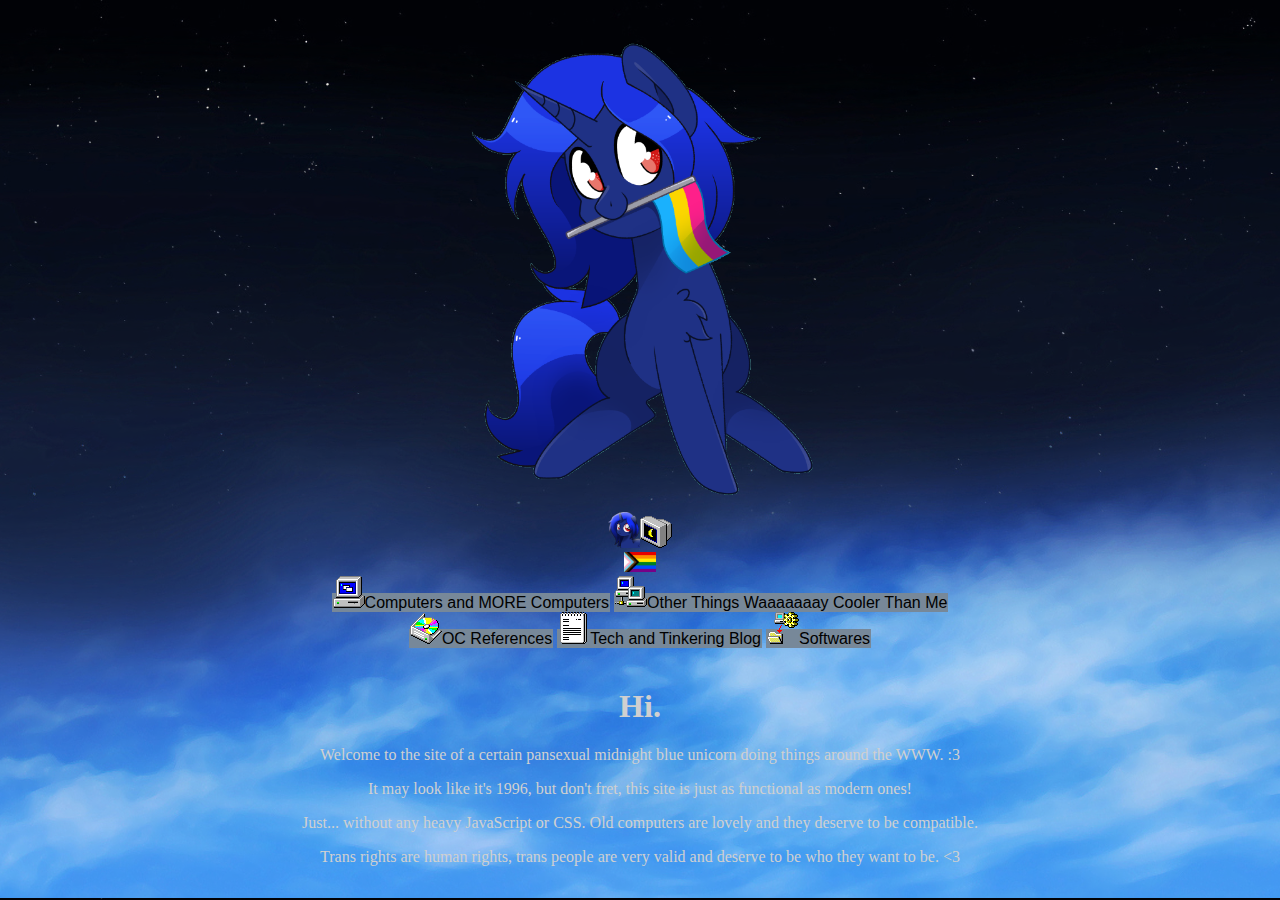
<file: index.html>
<!DOCTYPE html>
<html>
	<!--
		Background image credit: https://www.deviantart.com/sequency/art/Windows-NT-Sky-149092015
		iR Git Site Index (Source Code: https://github.com/iraven4522/iraven4522.github.io)
		I welcome you to the mess of things called the source code! XD
		Kinda makes this site what it is. *Somewhat* plain and simple and coded by hand.
		You wanna know in on a secret?


		...you're super awesome. No buts. c:
	-->
	<head>
		<link rel="stylesheet" type="text/css" href="default.css">
		<link rel="stylesheet" type="text/css" href="buttons.css">
		<!--<link rel="stylesheet" type="text/css" href="snow.css">-->
		<meta name=”robots” content=”noindex,nofollow”>
		<meta name="title" content="iRaven">
		<meta name="description" content="Website of a depressed degenerate introverted weirdo. Nothing to see here.">
		<title>iRaven</title>
	</head>
	<body>
		<center>
			<!-- <img src="siteimg/deioxpk-b2e38b76-f126-4d2c-bf24-91713dbfa3d0smol2.png" title="Have hors. - Art by LimeDazzle" width="400"> -->
			<!--<img src="siteimg/deioxpk-xmas1_smol.png" title="Have festive hors. - Art by LimeDazzle" width="400">-->
			<img src="siteimg/xenopan_50pcrop.png" title="Have proud pansexual hors. - Art by Vivian Reed VA" width="500">
			<br>
			<img src="siteimg/deioxpk-32.png"><img src="siteimg/monitor_moon.png" title="Mood.">
			<br><img src="siteimg/LGBTQplus_Progress_Flag.png" width="32px" title="i stand strongly with LGBTQ+ rights. <3">
			<div class=navbuttons>
				<a href="mypcs/"><img src="siteimg/pc.png">Computers and MORE Computers</a>
				<a href="links.html"><img src="siteimg/net.png">Other Things Waaaaaaay Cooler Than Me</a>
				<br>
				<!--<a href="about.html"><img src="siteimg/deioxpk-32.png">About Me (and my horsie)</a>-->
				<a href="ocref.html"><img src="siteimg/cd.png">OC References</a>
				<a href="blog/"><img src="siteimg/notepad.png">Tech and Tinkering Blog</a>
				<a href="software.html"><img src="siteimg/filegear.png">Softwares</a>
				<!--<a href="ponysuit/"><img src="siteimg/988427tiny.jpg">Ponysuit (MLP Fursuit) Archive/Things</a>-->
				<!--<a href="test.html"><img src="siteimg/net2.png">Test Button 3</a>-->
			</div>
			<br>
			<h1>Hi.</h1>
			<p>Welcome to the site of a certain pansexual midnight blue unicorn doing things around the WWW. :3</p>
			<p>It may look like it's 1996, but don't fret, this site is just as functional as modern ones!</p>
			<p>Just... without any heavy JavaScript or CSS. Old computers are lovely and they deserve to be compatible.</p>
			<p>Trans rights are human rights, trans people are very valid and deserve to be who they want to be. <3</p>
			<!-- <marquee>Nothing to see here...</marquee> -->
			<br>
			<!--Not sure if i want people to find me-->
			<!--<div class=navbuttons>
			Find me on: <a href="https://twitter.com/iRaven4522"><img src="siteimg/twitter-logo-transparent-small.png" width=32></a>
			</div>-->
		</center>
		<!-- Snow
		<script src=snowstorm.js></script>
		<div class="snowflakes" aria-hidden="true">
			<div class="snowflake">
			❅
			</div>
			<div class="snowflake">
			❅
			</div>
			<div class="snowflake">
			❆
			</div>
			<div class="snowflake">
			❄
			</div>
			<div class="snowflake">
			❅
			</div>
			<div class="snowflake">
			❆
			</div>
			<div class="snowflake">
			❄
			</div>
			<div class="snowflake">
			❅
			</div>
			<div class="snowflake">
			❆
			</div>
			<div class="snowflake">
			❄
			</div>
			<div class="snowflake">
			❅
			</div>
			<div class="snowflake">
			❅
			</div>
			<div class="snowflake">
			❆
			</div>
			<div class="snowflake">
			❄
			</div>
			<div class="snowflake">
			❅
			</div>
			<div class="snowflake">
			❆
			</div>
			<div class="snowflake">
			❄
			</div>
			<div class="snowflake">
			❅
			</div>
			<div class="snowflake">
			❆
			</div>
			<div class="snowflake">
			❄
			</div>
		  </div>
		  End snow-->
		  <!-- toot (mastodon)-->
		  <a rel="me" href="https://pony.social/@iRaven"></a>
	</body>
</html>
</file>
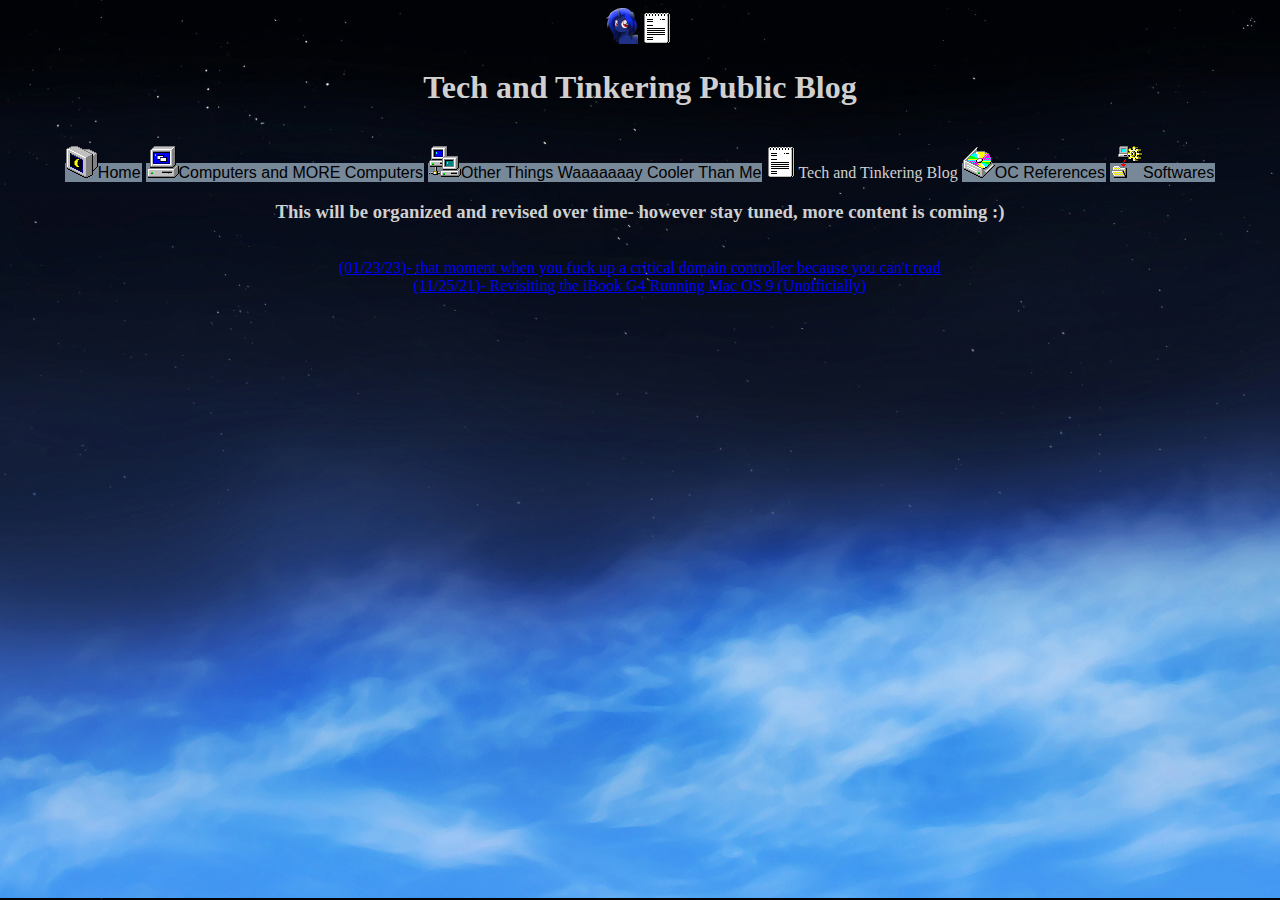
<file: blog/index.html>
<!DOCTYPE html>
<html>
    <head>
        <title>iRaven - Blog</title>
        <link rel="stylesheet" type="text/css" href="../default.css">
        <link rel="stylesheet" type="text/css" href="../buttons.css">
        <meta name="title" content="iRaven - Blog">
        <meta name="description" content="Website of a depressed degenerate introverted retard nothing. This is where my tech and tinkering blog resides.">
        
    </head>
    <body>
        <center>
            <img src=../siteimg/deioxpk-32.png></img>
            <img src=../siteimg/notepad.png></img>
            <br>
            <h1>Tech and Tinkering Public Blog</h1>
            <br>
            <div class=navbuttons>
                <a href="../index.html"><img src="../siteimg/monitor_moon.png">Home</a>
				<a href="../mypcs/"><img src="../siteimg/pc.png">Computers and MORE Computers</a>
				<a href="../links.html"><img src="../siteimg/net.png">Other Things Waaaaaaay Cooler Than Me</a>
			    <img src="../siteimg/notepad.png">Tech and Tinkering Blog</a>
                <a href="../ocref.html"><img src="../siteimg/cd.png">OC References</a>
                <a href="../software.html"><img src="../siteimg/filegear.png">Softwares</a>
			</div>
            <h3>This will be organized and revised over time- however stay tuned, more content is coming :)</h3>
            <br>
            <a href="posts/fuckedupdc.html">(01/23/23)- that moment when you fuck up a critical domain controller because you can't read</a>
            <br>
            <a href="posts/ibookg4os9hack.html">(11/25/21)- Revisiting the iBook G4 Running Mac OS 9 (Unofficially)</a>

            <div class=navbuttons>
            <!--<a href="posts/"><img src="../siteimg/write1.png">intex of posts</img></a>-->
            </div>
        </center>
    </body>
</html>
</file>
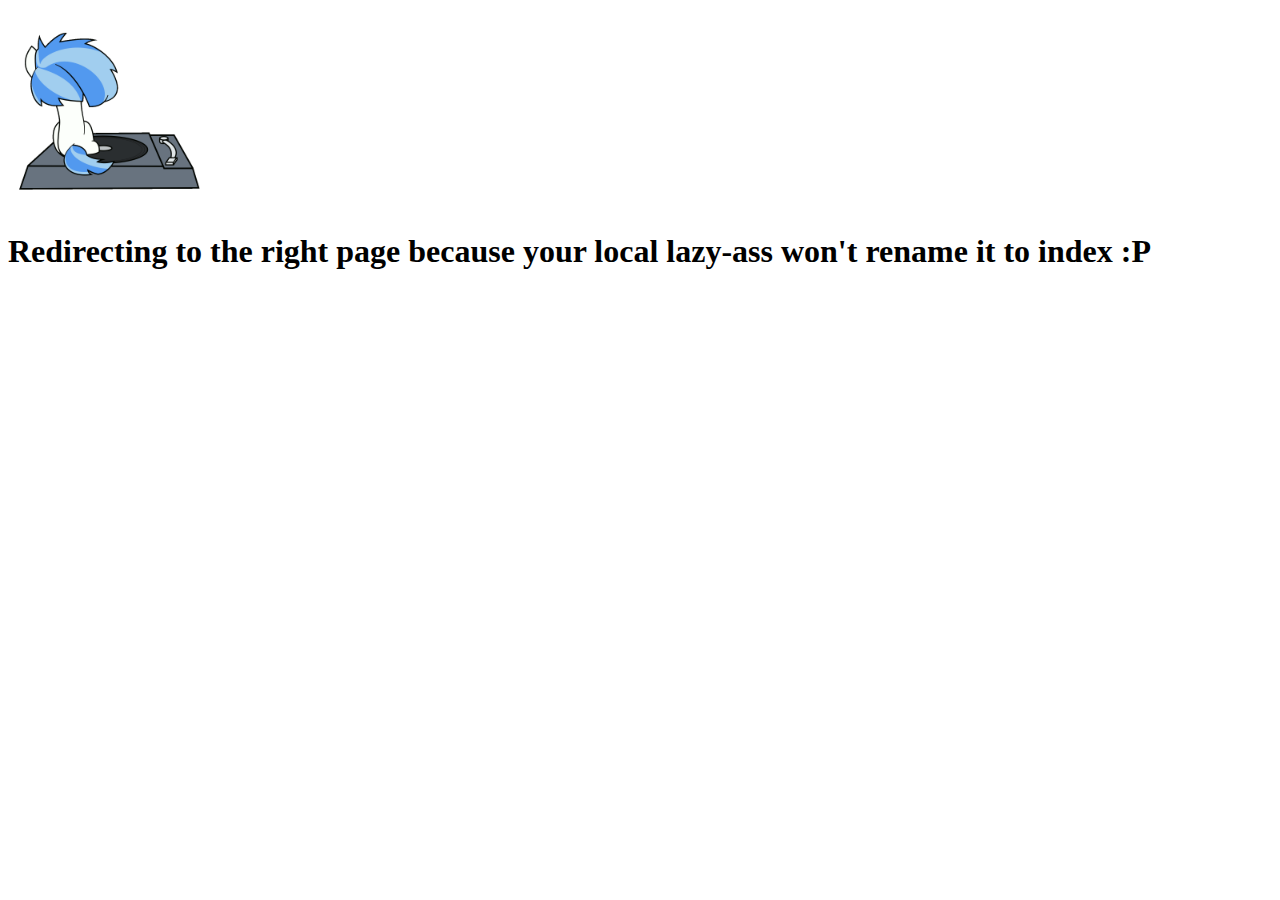
<file: mypcs/index.html>
<!DOCTYPE html>
<html>
<title>REDIR NOW!</title>
<meta http-equiv="Refresh" content="1; url='/mypcs/mypcs.html'" />
<meta name=”robots” content=”noindex,nofollow”>

<img src="../siteimg/vs/sig-4649481.vinyl_spnning_on_vinyl_by_erockertorres-d4dz6y0.gif" width="200"> <h1>Redirecting to the right page because your local lazy-ass won't rename it to index :P</h1></img>
</html>
</file>
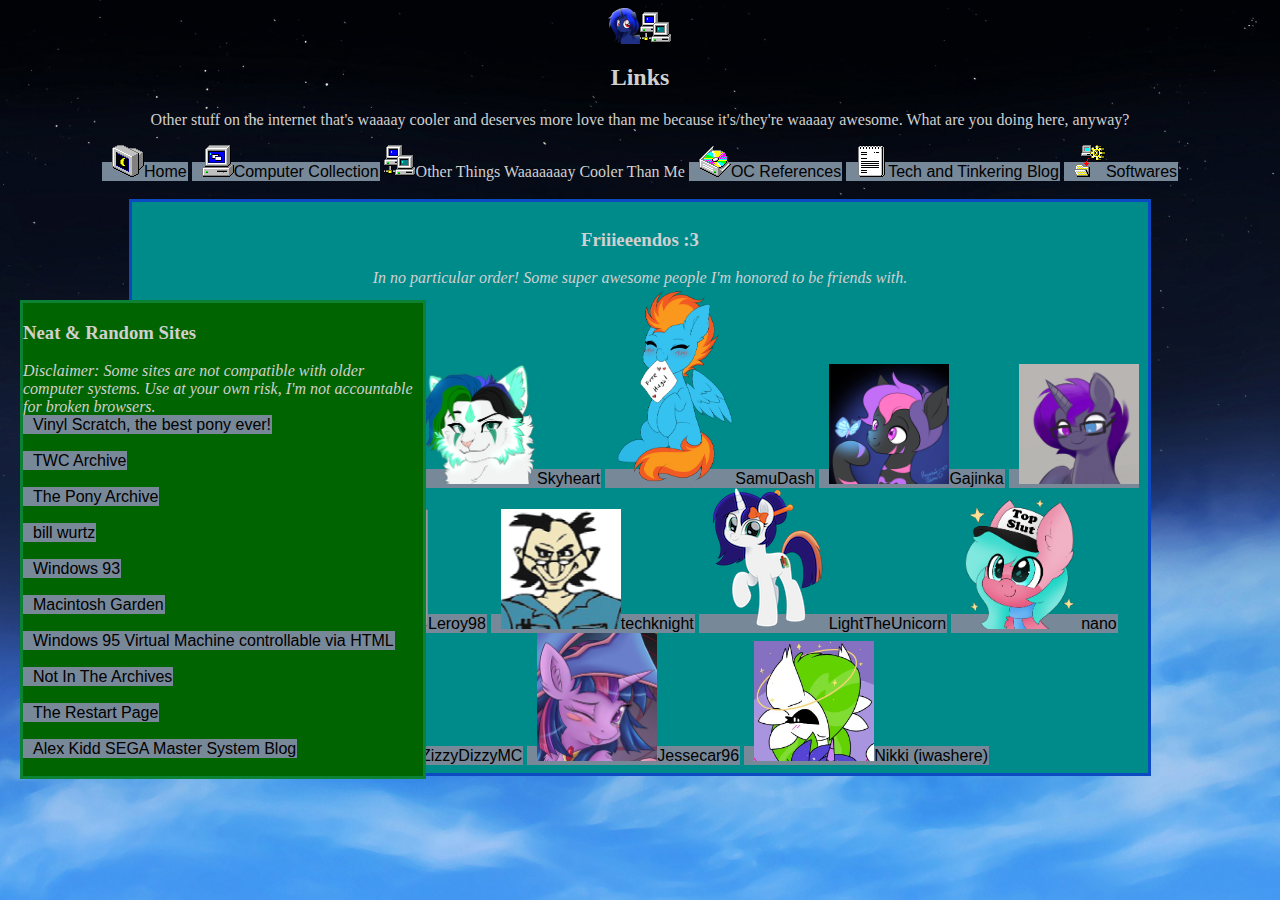
<file: links.html>
<html>
<head>
<title>iraven- links</title>
<link rel="stylesheet" type="text/css" href="default.css">
<link rel="stylesheet" type="text/css" href="buttons.css">
<link rel="stylesheet" type="text/css" href="links.css">
</head>
<body>
<center>
<img src="siteimg/deioxpk-32.png"><img src="siteimg/net.png">
<h2>Links</h2>
<p>Other stuff on the internet that's waaaay cooler and deserves more love than me because it's/they're waaaay awesome. What are you doing here, anyway?</p>
<div class=navbuttons>
    <a href="index.html"><img src="siteimg/monitor_moon.png">Home</a>
    <a href="mypcs/index.html"><img src="siteimg/pc.png">Computer Collection</a>
    <img src="siteimg/net.png">Other Things Waaaaaaay Cooler Than Me
    <a href="ocref.html"><img src="siteimg/cd.png">OC References</a>
    <a href="blog/"><img src="siteimg/notepad.png">Tech and Tinkering Blog</a>
    <a href="software.html"><img src="siteimg/filegear.png">Softwares</a>
</div>
<br>
<div class=links1>
<h3>Friiieeendos :3</h3>
<em>In no particular order! Some super awesome people I'm honored to be friends with.</em>
<div class=navbuttons>
    <a href="https://www.youtube.com/channel/UC0XzIp0O28DQnYgD4noa8zQ" target="_blank"><img src="siteimg/17685-compaq-presario-425-62941.jpg" width="120" title="computer">presario425/Ultrax</a>
    
    <a href="https://skyheart.carrd.co" target="_blank"><img src="siteimg/sk_kitty_headshot.png" width="120" title="Art by WildSpiritFlower">Skyheart</a>
    
    <a href="https://twitter.com/SamuDash02" target="_blank"><img src="siteimg/samufreehugs.png" width="120" title="Art by ToriHime">SamuDash</a>
    
    <a href="https://twitter.com/IshidaGajinka" target="_blank"><img src="siteimg/gajinkahauntedtuba.png" width="120" title="Art by HauntedTuba">Gajinka</a>
    
    <a href="http://system64.dev" target="_blank"><img src="siteimg/technomancercrop.png" width="120">IDeletedSystem64</a>
    
    <a href="https://linktr.ee/leroygr98" target="_blank"><img src="siteimg/Leroy_NattStar07.png" width="120" title="Art by NattStar07">Leroy98</a>
    
    <a href="https://twitter.com/techknight2" target="_blank"><img src="siteimg/thetechknight.png" width="120" title="Artist Unknown">techknight</a>
    
    <a href="http://www.lighttheunicorn.horse" target="_blank"><img src="siteimg/Light_PrinceLionel_Smol.png" title="Art by Beatlinked">LightTheUnicorn</a>
    
    <a href="https://nano.lgbt" target="_blank"><img src="siteimg/nano_pone.png" width="120" title="Art by Pegamutt">nano</a>
    
    <a href="https://zizzydizzymc.info" target="_blank"><img src="siteimg/qtpony_cadance_crop.png" width="120" title="Fursuit by qtpony">ZizzyDizzyMC</a>
    
    <a href="https://jes.re" target="_blank"><img src="siteimg/993209e.jpg" width="120" title="Art by ardail">Jessecar96</a>         
    
    <a href="https://nikkigar.de" target="_blank"><img src="siteimg/7-Xrr6BM_400x400.jpg" width="120" title="Art by NordicGoat">Nikki (iwashere)</a>
    

</div>
</div>
</center>
<div class="links2">
<h3>Neat & Random Sites</h3>
<em>Disclaimer: Some sites are not compatible with older computer systems. Use at your own risk, I'm not accountable for broken browsers.</em>
    <br>
<div class="navbuttons">
<a href="http://vinylscratch.net" target="_blank">Vinyl Scratch, the best pony ever!</a>
<br><br>
<a href="https://www.twcarchive.com" target="_blank">TWC Archive</a>
<br><br>
<a href="https://theponyarchive.com" target="_blank">The Pony Archive</a>
<br><br>
<a href="https://billwurtz.com" target="_blank">bill wurtz</a>
<br><br>
<a href="https://windows93.net" target="_blank"><!--<img src="https://v1.windows93.net/c/sys/img/logow.png" width="120">-->Windows 93</a>
<br><br>
<a href="http://macintoshgarden.org" target="_blank">Macintosh Garden</a>
<br><br>
<a href="https://charlie.bz">Windows 95 Virtual Machine controllable via HTML</a>
<br><br>
<a href="http://notinthearchives.net" target="_blank">Not In The Archives</a>
<br><br>
<a href="http://www.therestartpage.com" target="_blank">The Restart Page</a>
<br><br>
<a href="http://alexkidd.com" target="_blank">Alex Kidd SEGA Master System Blog</a>
<br><br>

</div>
</div>
</body>
</html>
</file>
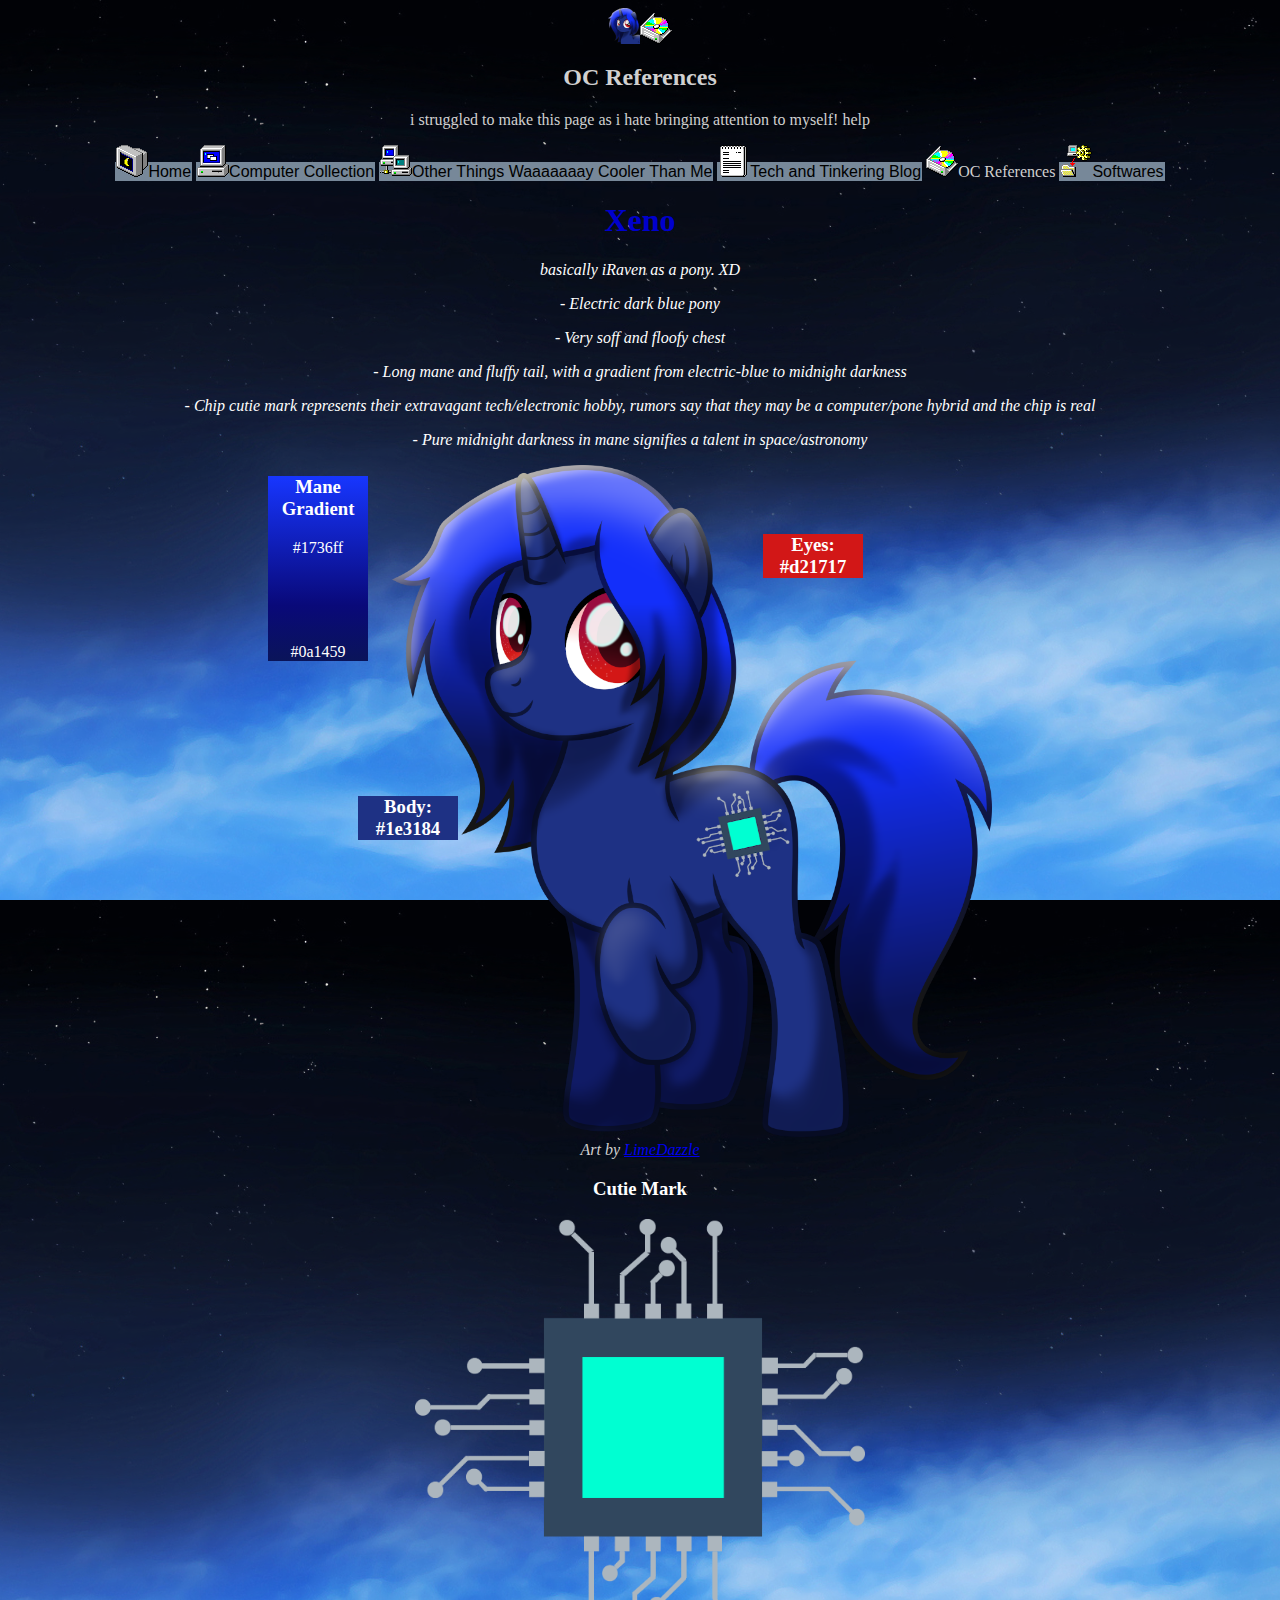
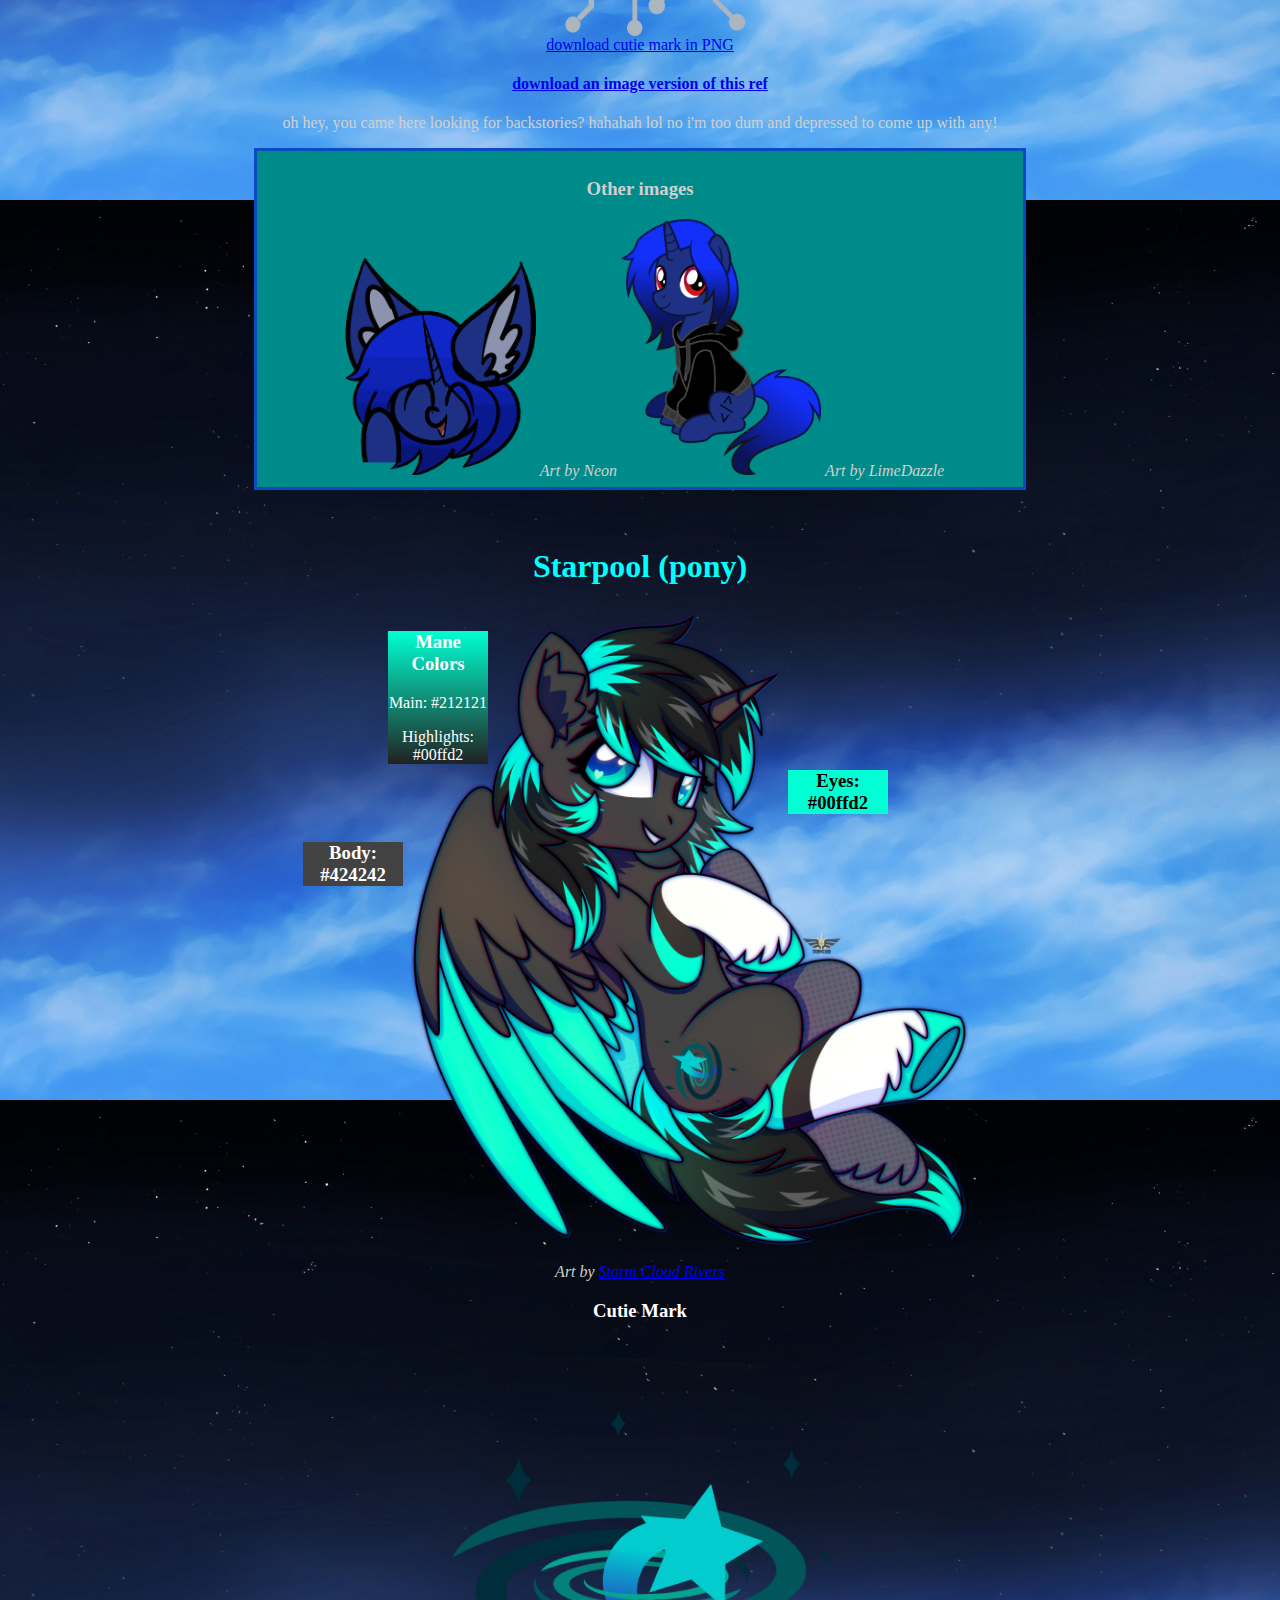
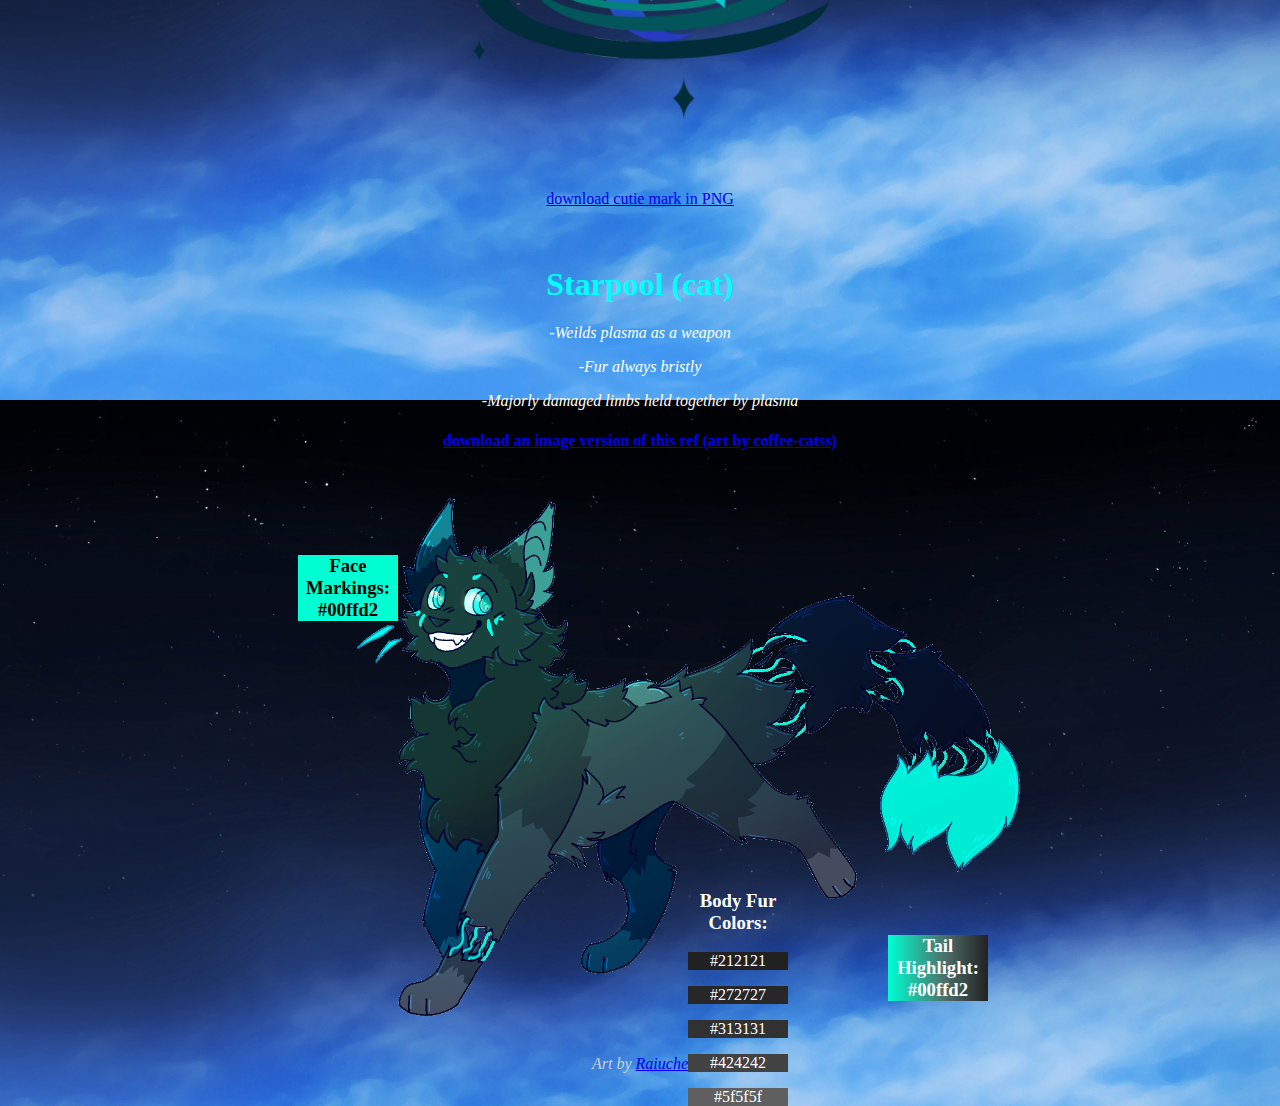
<file: ocref.html>
<html>
    <head>
        <title>iraven - oc references</title>
        <link rel="stylesheet" type="text/css" href="default.css">
        <link rel="stylesheet" type="text/css" href="buttons.css">
        <link rel="stylesheet" type="text/css" href="refpage.css">
    </head>
    <body>
        <center>
        <img src="siteimg/deioxpk-32.png"><img src="siteimg/cd.png">
        <h2>OC References</h2>
        <p>i struggled to make this page as i hate bringing attention to myself! help</p>
        <div class=navbuttons>
            <a href="index.html"><img src="siteimg/monitor_moon.png">Home</a>
            <a href="mypcs/index.html"><img src="siteimg/pc.png">Computer Collection</a>
            <a href="links.html"><img src="siteimg/net.png">Other Things Waaaaaaay Cooler Than Me</a>
            <a href="blog/"><img src="siteimg/notepad.png">Tech and Tinkering Blog</a>
            <img src="siteimg/cd.png">OC References
            <a href="software.html"><img src="siteimg/filegear.png">Softwares</a>
        </div>
        <!--<hr>-->
        <!-- Xeno Pone :3-->
        <div class=xeno>
            <h1>Xeno</h1>
            <div class=description>
                <!-- please don't let this fuck anything up below...-->
                <!--ok good whew LOL-->
                <p>basically iRaven as a pony. XD</p>
                <p>- Electric dark blue pony</p>
                <p>- Very soff and floofy chest</p>
                <p>- Long mane and fluffy tail, with a gradient from electric-blue to midnight darkness</p>
                <p>- Chip cutie mark represents their extravagant tech/electronic hobby, rumors say that they may be a computer/pone hybrid and the chip is real</p>
                <p>- Pure midnight darkness in mane signifies a talent in space/astronomy</p>
            </div>
            <div class=colors> <!-- this was a fucking disaster to make -->
                <div class=bodycolor>
                    <center>
                        <h3>Body: #1e3184</h3>
                    </center>
                </div>
                <div class=eyecolor>
                    <center>
                    <h3>Eyes: #d21717</h3>
                    </center>
                </div>
                <div class=manegradient>
                    <h3>Mane Gradient</h3>
                    <p>#1736ff</p>
                    <br><br><br> <!--brbrbrbrbrbrbr-->
                    <p>#0a1459</p>
                </div>
            </div>
			<img src="siteimg/deioxpk-b2e38b76-f126-4d2c-bf24-91713dbfa3d0smol2.png" title="Hors. - Art by LimeDazzle" width="600">
            <br><em>Art by <a href="https://deviantart.com/limedazzle">LimeDazzle</a></em>
            <div class=cutiemark>
                <h3>Cutie Mark</h3>
                <!-- png for now, will show svg soon!-->
                <img src="siteimg/xenopone_chip_cmark.png" title="puter chip moment" width="450">
                <br>
                <a href="siteimg/xenopone_chip_cmark.png">download cutie mark in PNG</a>
            </div>
            <a href="siteimg/Xenohorseref32.png"><h4>download an image version of this ref</h4></a>
            <p>oh hey, you came here looking for backstories? hahahah lol no i'm too dum and depressed to come up with any!</p>
            <div class=otherimgs>
                <h3>Other images</h3>
                <img src="siteimg/xeno_wave.gif" title="hewwo" width="200">
                <em>Art by Neon</em>
                <img src="siteimg/deioxpy-efac1e6d-aeda-4ed9-bfe6-29f2e0a33f13smol.png" title="hoodies are the best things ever" width="200">
                <em>Art by LimeDazzle</em>
            </div>
        </div>
        <br><br>
        <!-- Starpool Pone :3-->
        <div class=starpool>
            <h1>Starpool (pony)</h1>
            <div class=colors>
                <div class=manecolors>
                    <h3>Mane Colors</h3>
                    <p>Main: #212121</p>
                    <p>Highlights: #00ffd2</p>
                </div>
                <div class=bodycolor>
                    <center>
                        <h3>Body: #424242</h3>
                    </center>
                </div>
                <div class=eyecolor>
                    <center>
                        <h3>Eyes: #00ffd2</h3>
                    </center>
                </div>
            </div>
            <img src="siteimg/starpool/Starpool_StormSCR_2.png" title="Hors. - Art by Storm_SCR" width="600">
            <br><em>Art by <a href="https://twitter.com/Storm_SCR">Storm Cloud Rivers</a></em>
            <div class=cutiemark>
                <h3>Cutie Mark</h3>
                <!-- png for now, will show svg soon!-->
                <img src="siteimg/starpool_galaxy_cmark.png" title="galaxy pool moment" width="450">
                <br>
                <a href="siteimg/starpool_galaxy_cmark.png">download cutie mark in PNG</a>
            </div>
            <!--<a href="siteimg/Xenohorseref32.png"><h4>download an image version of this ref</h4></a>-->
            <!--<p>oh hey, you came here looking for backstories? hahahah lol no i'm too dum and depressed to come up with any!</p>-->
        </div>
        <br><br>
        <!-- Starpool Kitty :3-->
        <div class=starpoolcat>
            <h1>Starpool (cat)</h1>
            <div class=description>
                <p>-Weilds plasma as a weapon</p>
                <p>-Fur always bristly</p>
                <p>-Majorly damaged limbs held together by plasma</p>
            </div>
            <!--temporarily up here i guess-->
            <a href="siteimg/StarpoolCatref01.png"><h4>download an image version of this ref (art by coffee-catss)</h4></a>
            <div class=colors> <!-- this was a fucking disaster to make -->
                <div class=furcolors>
                    <h3>Body Fur Colors:</h3>
                    <!-- oh god here we go-->
                    <div class=color1>
                        <p>#212121</p>
                    </div>
                    <div class=color2>
                        <p>#272727</p>
                    </div>
                    <div class=color3>
                        <p>#313131</p>
                    </div>
                    <div class=color4>
                        <p>#424242</p>
                    </div>
                    <div class=color5>
                        <p>#5f5f5f</p>
                    </div>
                </div>
                <div class=tailhilite>
                    <h3>Tail Highlight: #00ffd2</h3>
                </div>
                <div class=facemarks>
                    <h3>Face Markings: #00ffd2</h3>
                </div>
            </div>
        <img src="siteimg/starpool/StarpoolCat_Raiuche.png" title="rawr mew - Art by Wyndreya" width="800">
        <br>
        <em>Art by <a href="https://raiuche.carrd.co">Raiuche</a></em>
        </div>
    </center>
    </body>
</html>
</file>
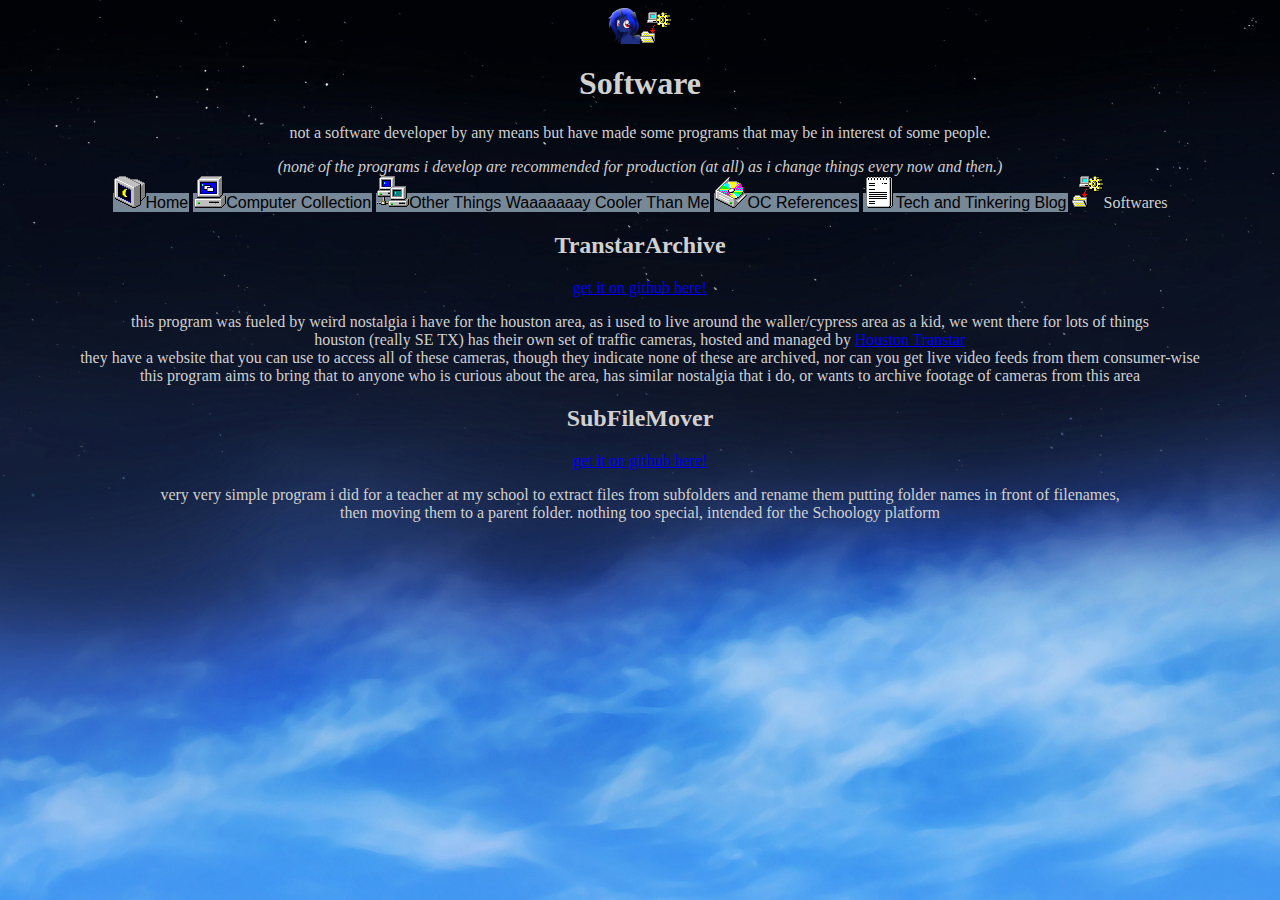
<file: software.html>
<html>
    <!-- experimental software page i guess-->
    <head>
        <title>iraven - software</title>
        <link rel="stylesheet" type="text/css" href="default.css">
        <link rel="stylesheet" type="text/css" href="buttons.css">
    </head>
    <body>
        <center>
            <img src="siteimg/deioxpk-32.png"><img src="siteimg/filegear.png">
            <h1>Software</h1>
            <p>not a software developer by any means but have made some programs that may be in interest of some people.</p>
            <em>(none of the programs i develop are recommended for production (at all) as i change things every now and then.)</em>
            <div class=navbuttons>
                <a href="index.html"><img src="siteimg/monitor_moon.png">Home</a>
                <a href="mypcs/index.html"><img src="siteimg/pc.png">Computer Collection</a>
                <a href="links.html"><img src="siteimg/net.png">Other Things Waaaaaaay Cooler Than Me</a>
                <a href="ocref.html"><img src="siteimg/cd.png">OC References</a>
                <a href="blog/"><img src="siteimg/notepad.png">Tech and Tinkering Blog</a>
                <img src="siteimg/filegear.png">Softwares
            </div>
        <!--</center>-->
        <h2>TranstarArchive</h2>
            <a href="https://github.com/iraven4522/transtararchive" target="_blank">get it on github here!</a>
            <p>this program was fueled by weird nostalgia i have for the houston area, as i used to live around the waller/cypress area as a kid, we went there for lots of things
            <br>houston (really SE TX) has their own set of traffic cameras, hosted and managed by <a href="https://www.houstontranstar.org" target="_blank">Houston Transtar</a>
            <br>they have a website that you can use to access all of these cameras, though they indicate none of these are archived, nor can you get live video feeds from them consumer-wise
            <br>this program aims to bring that to anyone who is curious about the area, has similar nostalgia that i do, or wants to archive footage of cameras from this area</p>
        <h2>SubFileMover</h2>
            <a href="https://github.com/iraven4522/subfilemover" target="_blank">get it on github here!</a>
            <p>very very simple program i did for a teacher at my school to extract files from subfolders and rename them putting folder names in front of filenames,
            <br>then moving them to a parent folder. nothing too special, intended for the Schoology platform</p>
        </center>
    </body>
</html>
</file>
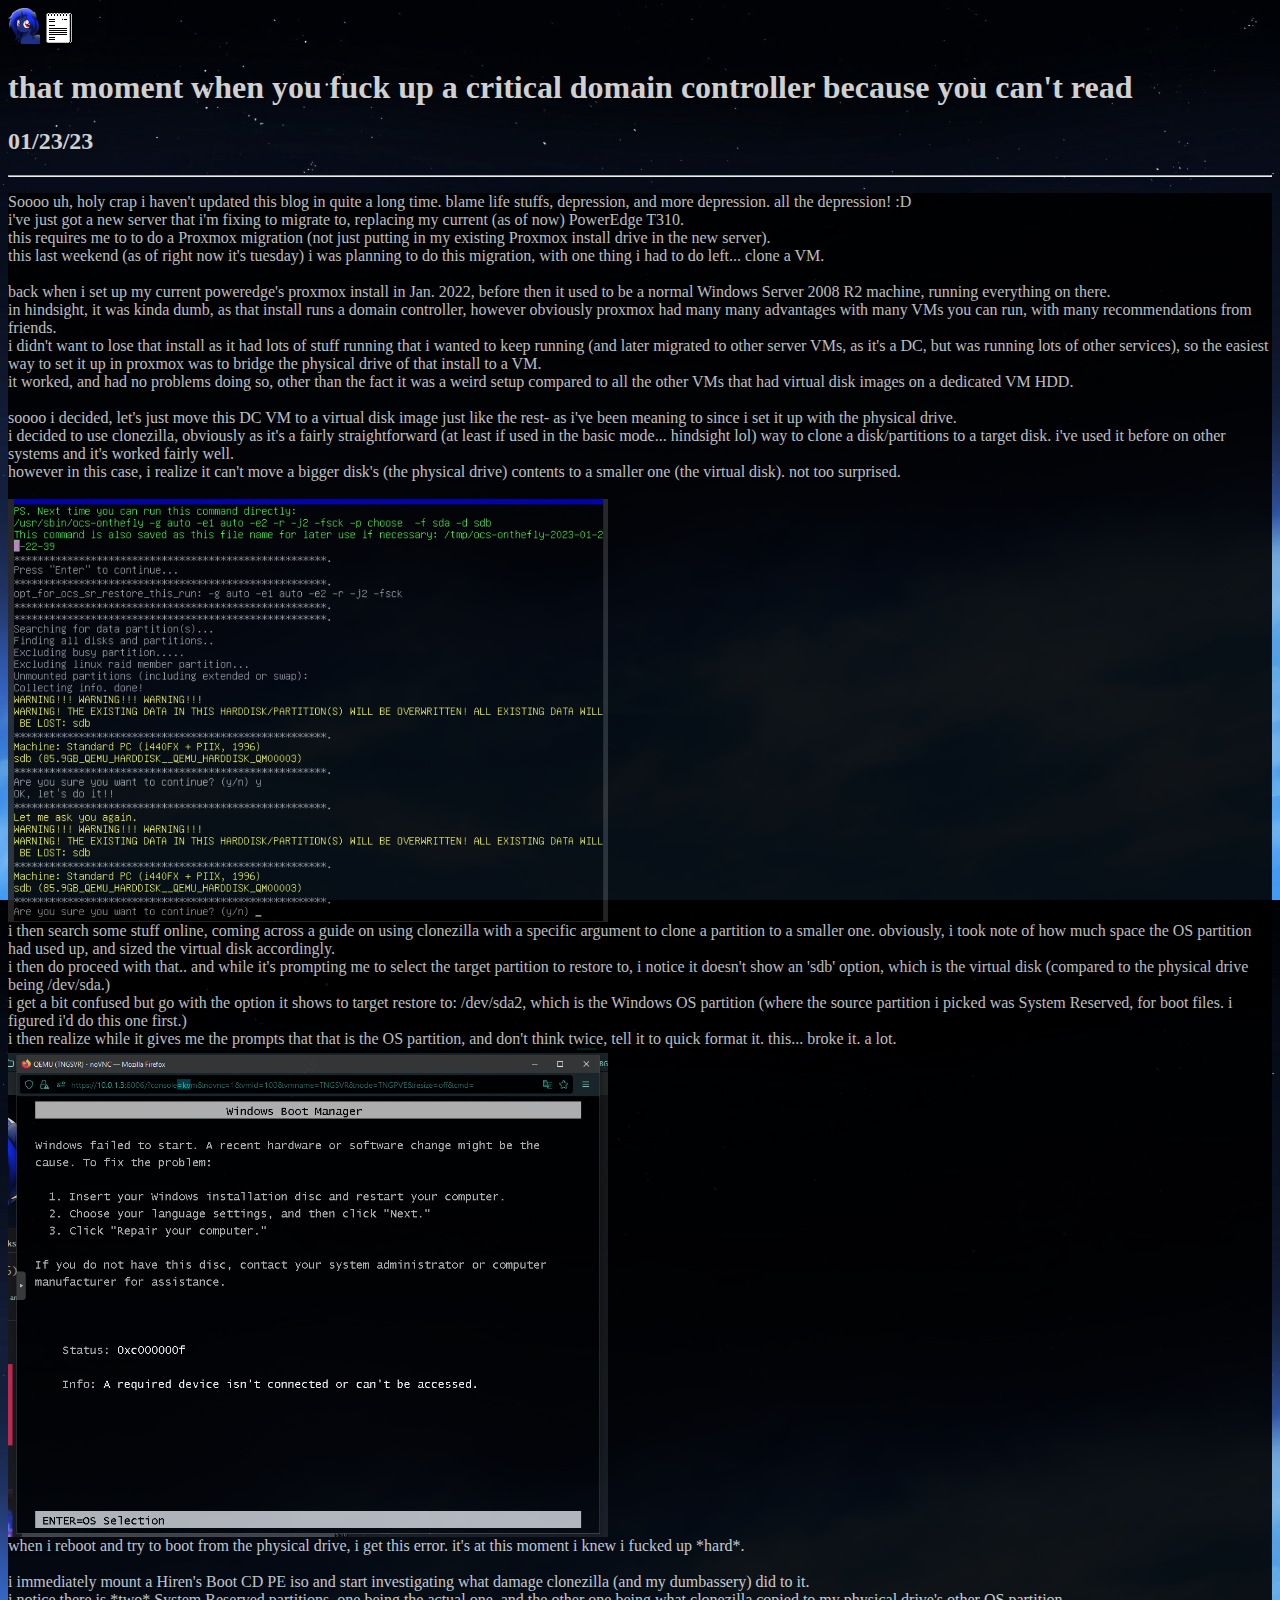
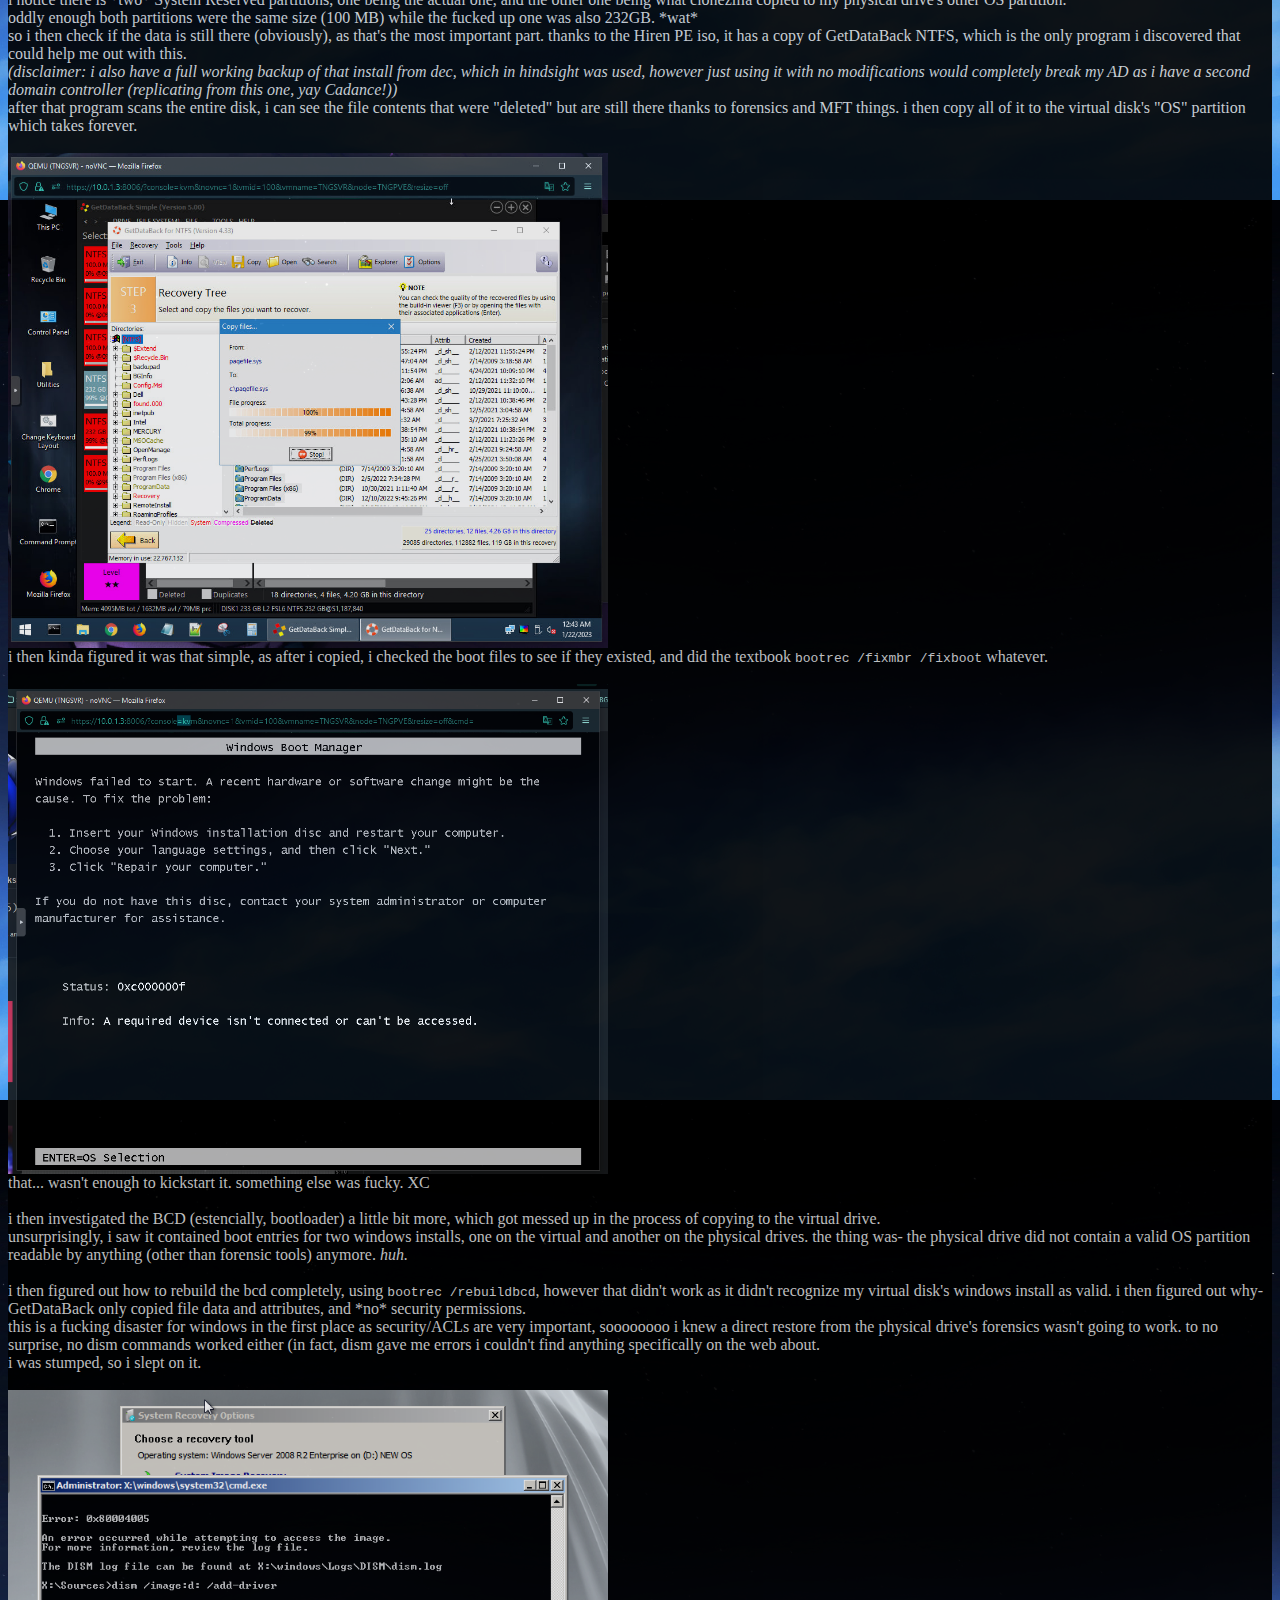
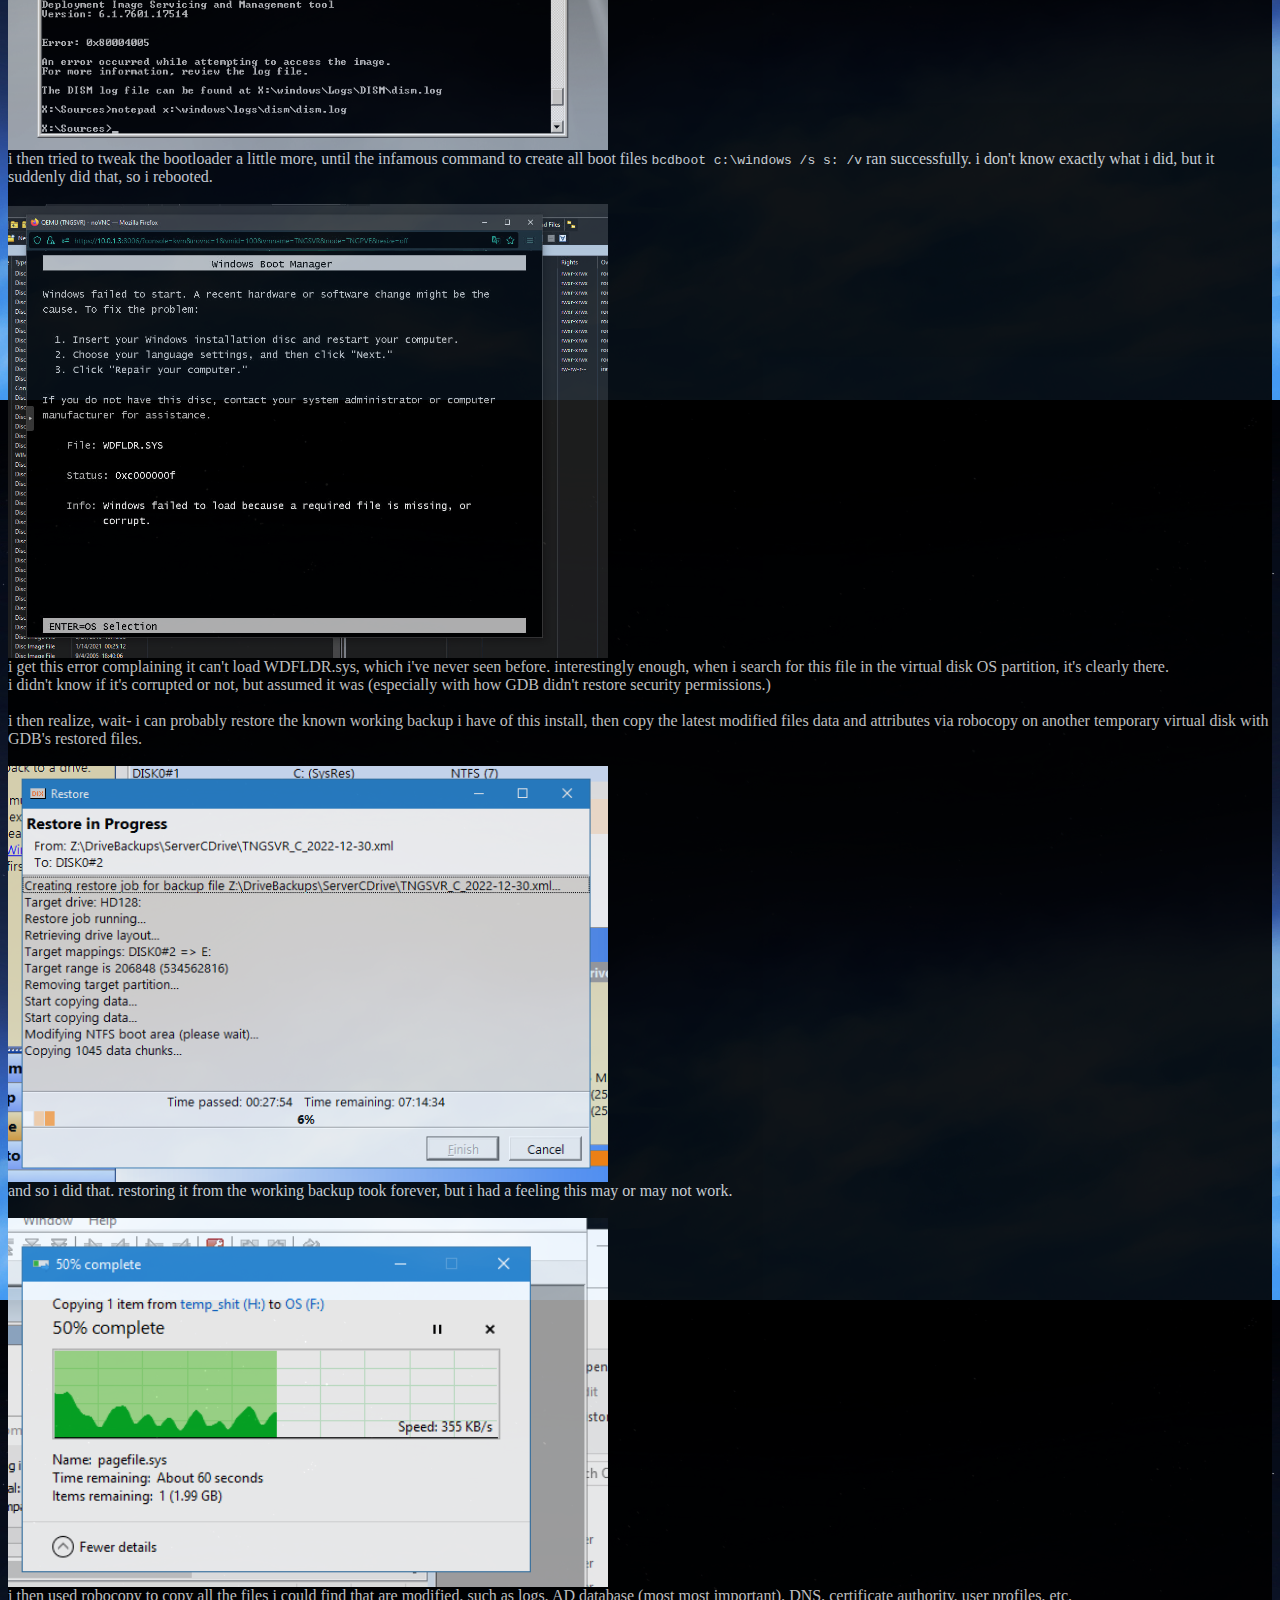
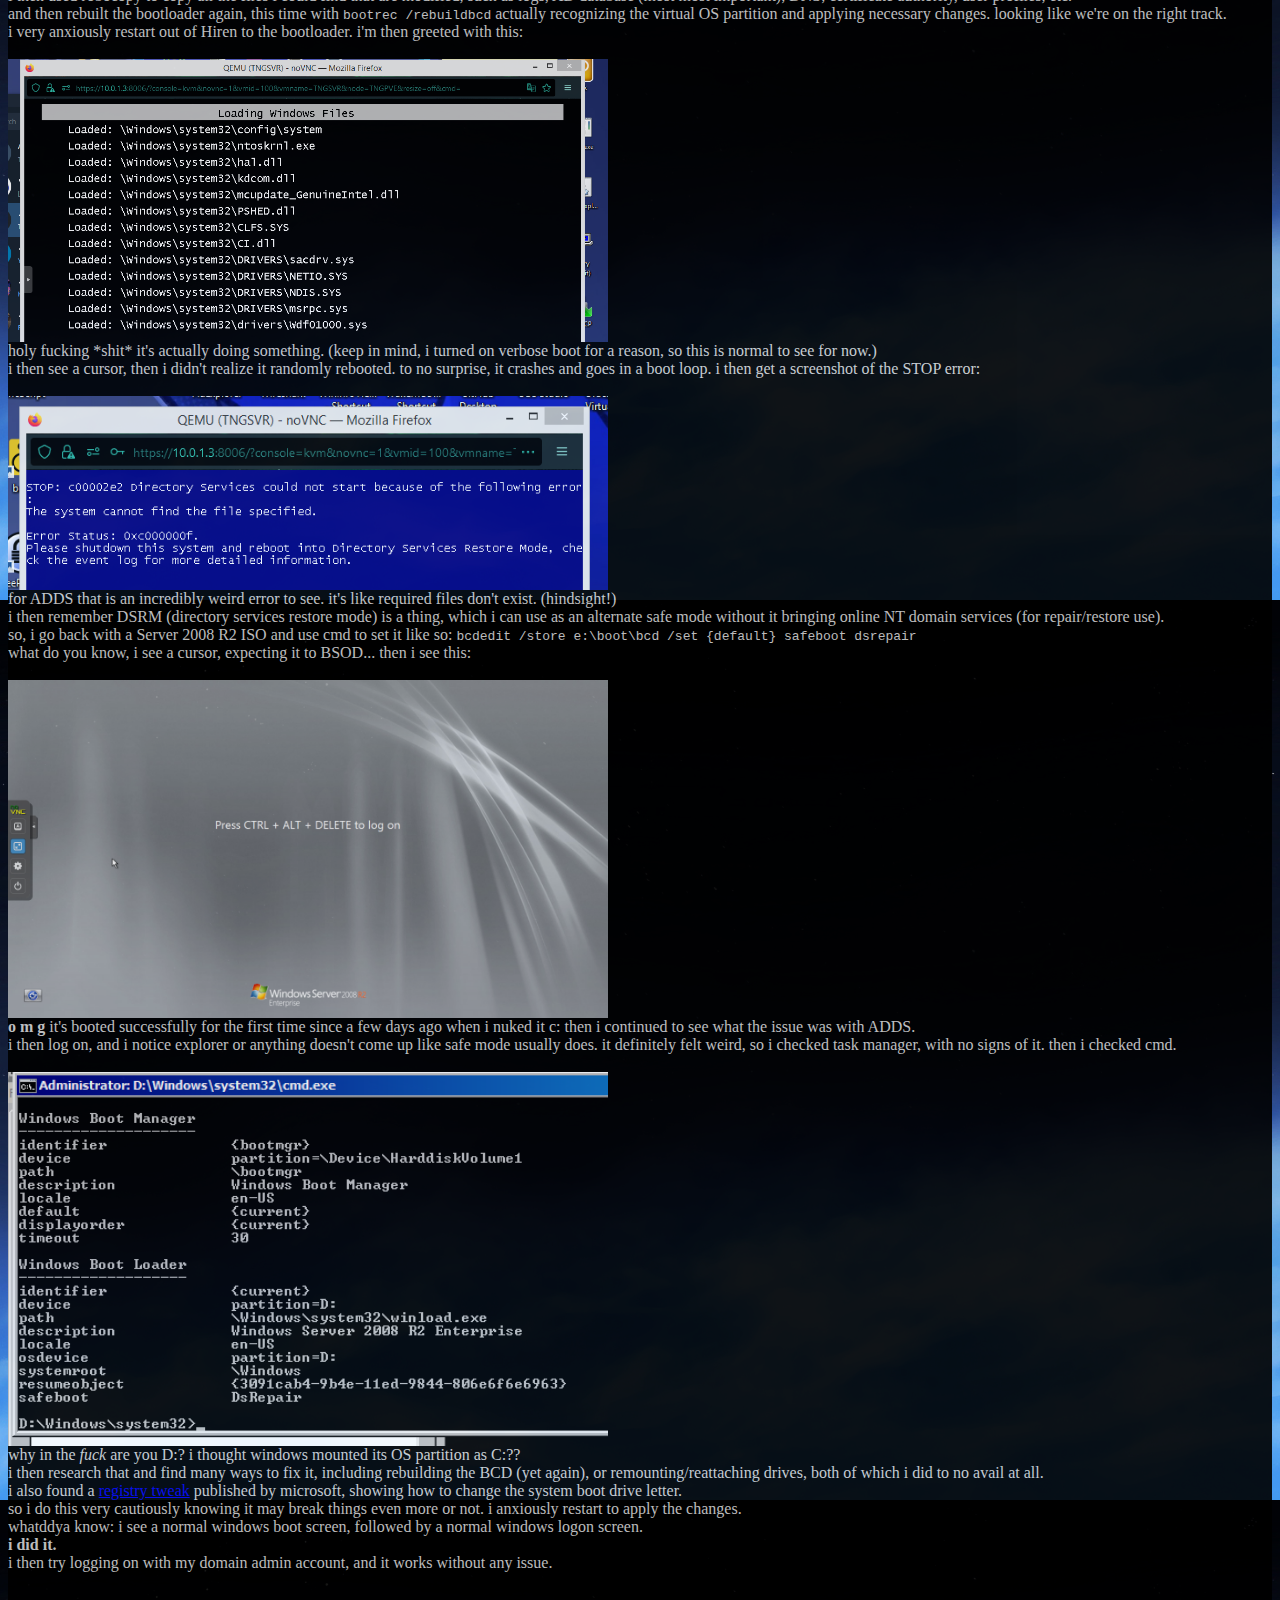
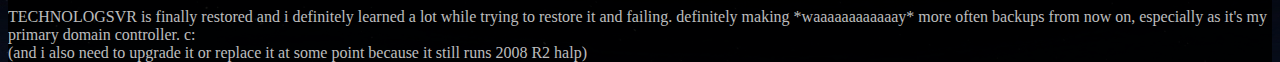
<file: blog/posts/fuckedupdc.html>
<html>
    <head>
        <link rel="stylesheet" type="text/css" href="../../default.css">
        <link rel="stylesheet" type="text/css" href="../../buttons.css">
        <title>iR Blog (01/23/23): that moment when you fuck up a critical domain controller because you can't read</title>
		<meta name="title" content="iRaven - Blog Post">
		<meta name="description" content="that moment when you fuck up a critial domain controller because you can't read">
    </head>
    <body>
        <img src=../../siteimg/deioxpk-32.png></img>
        <img src=../../siteimg/notepad.png></img>
            <h1>that moment when you fuck up a critical domain controller because you can't read</h1>
            <h2>01/23/23</h2>
            <hr>
            <!--text-->
            <p style="background-color: black; opacity:0.9;">
                Soooo uh, holy crap i haven't updated this blog in quite a long time. blame life stuffs, depression, and more depression. all the depression! :D<br>
            i've just got a new server that i'm fixing to migrate to, replacing my current (as of now) PowerEdge T310.<br>
            this requires me to to do a Proxmox migration (not just putting in my existing Proxmox install drive in the new server).<br>
            this last weekend (as of right now it's tuesday) i was planning to do this migration, with one thing i had to do left... clone a VM.<br>
            <br>
            back when i set up my current poweredge's proxmox install in Jan. 2022, before then it used to be a normal Windows Server 2008 R2 machine, running everything on there.<br>
            in hindsight, it was kinda dumb, as that install runs a domain controller, however obviously proxmox had many many advantages with many VMs you can run, with many recommendations from friends.<br>
            i didn't want to lose that install as it had lots of stuff running that i wanted to keep running (and later migrated to other server VMs, as it's a DC, but was running lots of other services), so the easiest way to set it up in proxmox was to bridge the physical drive of that install to a VM.<br>
            it worked, and had no problems doing so, other than the fact it was a weird setup compared to all the other VMs that had virtual disk images on a dedicated VM HDD.<br>
            <br>
            soooo i decided, let's just move this DC VM to a virtual disk image just like the rest- as i've been meaning to since i set it up with the physical drive.<br>
            i decided to use clonezilla, obviously as it's a fairly straightforward (at least if used in the basic mode... hindsight lol) way to clone a disk/partitions to a target disk. i've used it before on other systems and it's worked fairly well.<br>
            however in this case, i realize it can't move a bigger disk's (the physical drive) contents to a smaller one (the virtual disk). not too surprised.<br>
            <br><img src="../img/czillasdb.png" width="600" title="an image of a clonezilla command prompt, giving warnings such as 'do you want to delete all contents?', asking many times"><br>
            i then search some stuff online, coming across a guide on using clonezilla with a specific argument to clone a partition to a smaller one. obviously, i took note of how much space the OS partition had used up, and sized the virtual disk accordingly.<br>
            i then do proceed with that.. and while it's prompting me to select the target partition to restore to, i notice it doesn't show an 'sdb' option, which is the virtual disk (compared to the physical drive being /dev/sda.)<br>
            i get a bit confused but go with the option it shows to target restore to: /dev/sda2, which is the Windows OS partition (where the source partition i picked was System Reserved, for boot files. i figured i'd do this one first.)<br>
            i then realize while it gives me the prompts that that is the OS partition, and don't think twice, tell it to quick format it. this... broke it. a lot.<br>
            <img src="../img/0xcferror.png" width="600"><br>
            when i reboot and try to boot from the physical drive, i get this error. it's at this moment i knew i fucked up *hard*.<br>
            <br>
            i immediately mount a Hiren's Boot CD PE iso and start investigating what damage clonezilla (and my dumbassery) did to it.<br>
            i notice there is *two* System Reserved partitions, one being the actual one, and the other one being what clonezilla copied to my physical drive's other OS partition.<br>
            oddly enough both partitions were the same size (100 MB) while the fucked up one was also 232GB. *wat*<br>
            so i then check if the data is still there (obviously), as that's the most important part. thanks to the Hiren PE iso, it has a copy of GetDataBack NTFS, which is the only program i discovered that could help me out with this.<br>
            <em>(disclaimer: i also have a full working backup of that install from dec, which in hindsight was used, however just using it with no modifications would completely break my AD as i have a second domain controller (replicating from this one, yay Cadance!))</em><br>
            after that program scans the entire disk, i can see the file contents that were "deleted" but are still there thanks to forensics and MFT things. i then copy all of it to the virtual disk's "OS" partition which takes forever.<br>
            <br><img src="../img/filecopy.jpg" width="600"><br>
            i then kinda figured it was that simple, as after i copied, i checked the boot files to see if they existed, and did the textbook <code>bootrec /fixmbr /fixboot</code> whatever.<br>
            <br><img src="../img/0xcferror.png" width="600"><br>
            that... wasn't enough to kickstart it. something else was fucky. XC<br>
            <br>
            i then investigated the BCD (estencially, bootloader) a little bit more, which got messed up in the process of copying to the virtual drive.<br>
            unsurprisingly, i saw it contained boot entries for two windows installs, one on the virtual and another on the physical drives. the thing was- the physical drive did not contain a valid OS partition readable by anything (other than forensic tools) anymore. <em>huh.</em><br>
            <br>
            i then figured out how to rebuild the bcd completely, using <code>bootrec /rebuildbcd</code>, however that didn't work as it didn't recognize my virtual disk's windows install as valid. i then figured out why- GetDataBack only copied file data and attributes, and *no* security permissions.<br>
            this is a fucking disaster for windows in the first place as security/ACLs are very important, soooooooo i knew a direct restore from the physical drive's forensics wasn't going to work. to no surprise, no dism commands worked either (in fact, dism gave me errors i couldn't find anything specifically on the web about.<br>
            i was stumped, so i slept on it.<br>
            <br><img src="../img/dismnoimage.png" width="600"><br>
            i then tried to tweak the bootloader a little more, until the infamous command to create all boot files <code>bcdboot c:\windows /s s: /v</code> ran successfully. i don't know exactly what i did, but it suddenly did that, so i rebooted.<br>
            <br><img src="../img/wdfldrsyserror.jpg" width="600"><br>
            i get this error complaining it can't load WDFLDR.sys, which i've never seen before. interestingly enough, when i search for this file in the virtual disk OS partition, it's clearly there.<br>
            i didn't know if it's corrupted or not, but assumed it was (especially with how GDB didn't restore security permissions.)<br>
            <br>
            i then realize, wait- i can probably restore the known working backup i have of this install, then copy the latest modified files data and attributes via robocopy on another temporary virtual disk with GDB's restored files.<br>
            <br><img src="../img/workingbackuprestore.png" width="600"><br>
            and so i did that. restoring it from the working backup took forever, but i had a feeling this may or may not work.<br>
            <br><img src="../img/pagefilecp.png" width="600"><br>
            i then used robocopy to copy all the files i could find that are modified, such as logs, AD database (most most important), DNS, certificate authority, user profiles, etc.<br>
            and then rebuilt the bootloader again, this time with <code>bootrec /rebuildbcd</code> actually recognizing the virtual OS partition and applying necessary changes. looking like we're on the right track.<br>
            i very anxiously restart out of Hiren to the bootloader. i'm then greeted with this:<br>
            <br><img src="../img/srv2008boot.png" width="600"><br>
            holy fucking *shit* it's actually doing something. (keep in mind, i turned on verbose boot for a reason, so this is normal to see for now.)<br>
            i then see a cursor, then i didn't realize it randomly rebooted. to no surprise, it crashes and goes in a boot loop. i then get a screenshot of the STOP error:<br>
            <br><img src="../img/adbsod.png" width="600"><br>
            for ADDS that is an incredibly weird error to see. it's like required files don't exist. (hindsight!)<br>
            i then remember DSRM (directory services restore mode) is a thing, which i can use as an alternate safe mode without it bringing online NT domain services (for repair/restore use).<br>
            so, i go back with a Server 2008 R2 ISO and use cmd to set it like so: <code>bcdedit /store e:\boot\bcd /set {default} safeboot dsrepair</code><br>
            what do you know, i see a cursor, expecting it to BSOD... then i see this:<br>
            <br><img src="../img/tngsvrdsrmlogon.png" width="600"><br>
            <b>o m g</b> it's booted successfully for the first time since a few days ago when i nuked it c: then i continued to see what the issue was with ADDS.<br>
            i then log on, and i notice explorer or anything doesn't come up like safe mode usually does. it definitely felt weird, so i checked task manager, with no signs of it. then i checked cmd.<br>
            <br><img src="../img/svrbootloader.png" width="600"><br>
            why in the <em>fuck</em> are you D:? i thought windows mounted its OS partition as C:??<br>
            i then research that and find many ways to fix it, including rebuilding the BCD (yet again), or remounting/reattaching drives, both of which i did to no avail at all.<br>
            i also found a <a href="https://learn.microsoft.com/en-us/troubleshoot/windows-server/backup-and-storage/restore-system-boot-drive-letter" target="_blank">registry tweak</a> published by microsoft, showing how to change the system boot drive letter.<br>
            so i do this very cautiously knowing it may break things even more or not. i anxiously restart to apply the changes.<br>
            whatddya know: i see a normal windows boot screen, followed by a normal windows logon screen.<br>
            <b>i did it.</b><br>
            i then try logging on with my domain admin account, and it works without any issue.<br>
            <br><br>
            TECHNOLOGSVR is finally restored and i definitely learned a lot while trying to restore it and failing. definitely making *waaaaaaaaaaaay* more often backups from now on, especially as it's my primary domain controller. c:<br>
            (and i also need to upgrade it or replace it at some point because it still runs 2008 R2 halp)<br>
            </p>
    </body>
</html>
</file>
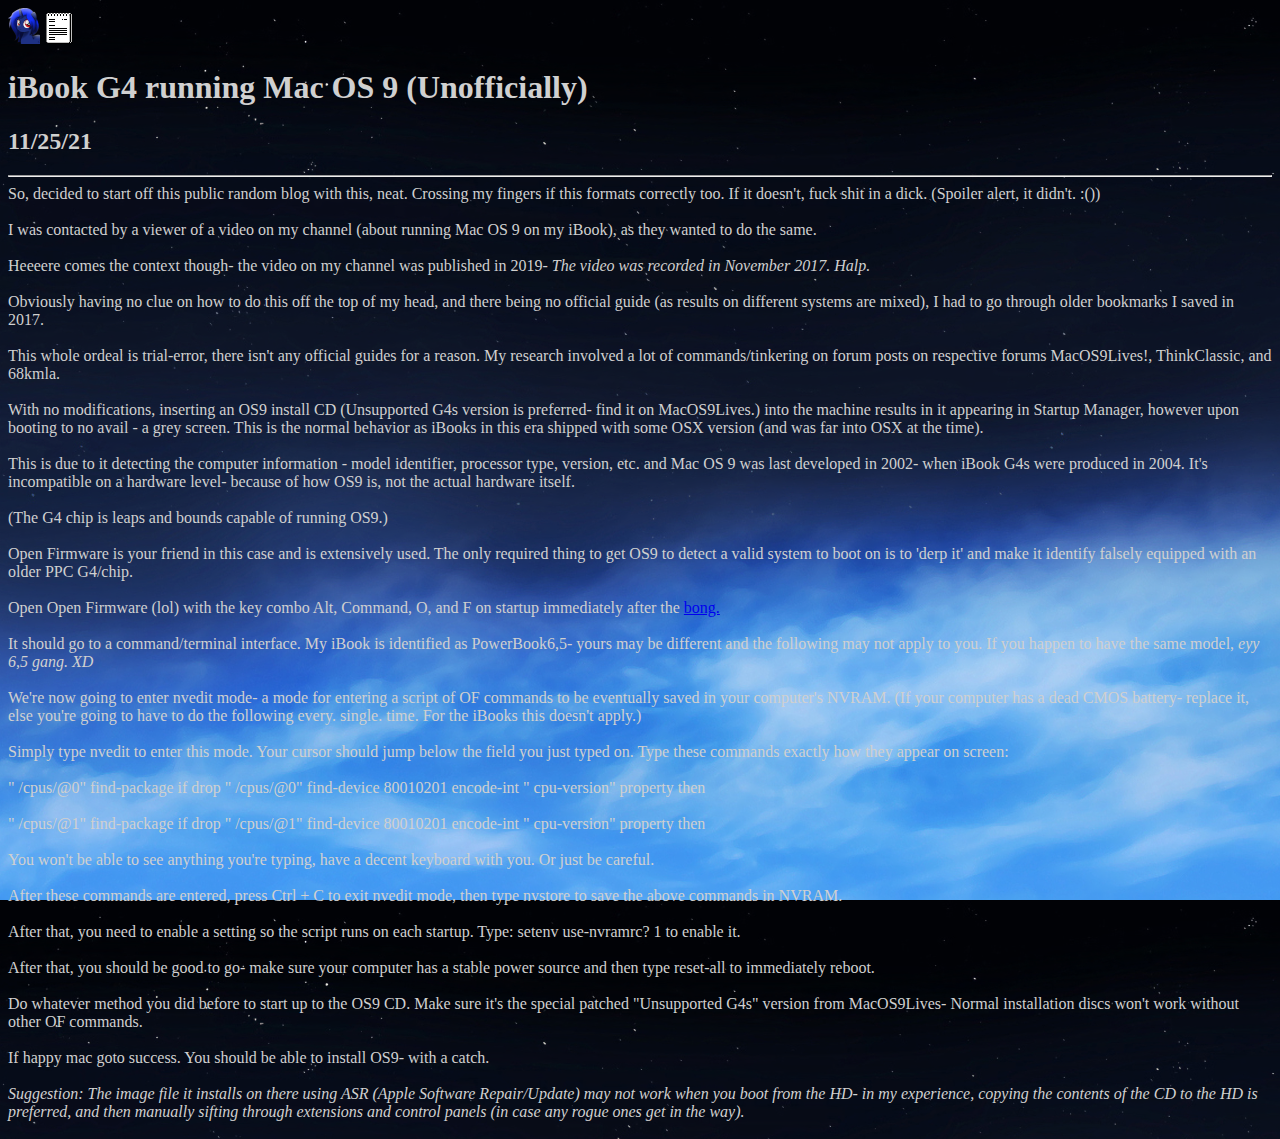
<file: blog/posts/ibookg4os9hack.html>
<html>
    <head>
        <link rel="stylesheet" type="text/css" href="../../default.css">
        <link rel="stylesheet" type="text/css" href="../../buttons.css">
        <title>iR Blog (11/25/21): iBook G4 running Mac OS 9 (Unofficially)</title>
		<meta name="title" content="iRaven - Blog Post">
		<meta name="description" content="iBook G4 running Mac OS 9 (Unofficially)">
    </head>
    <body>
        <img src=../../siteimg/deioxpk-32.png></img>
        <img src=../../siteimg/notepad.png></img>
            <h1>iBook G4 running Mac OS 9 (Unofficially)</h1>
            <h2>11/25/21</h2>
            <hr>
            <!--text-->
                So, decided to start off this public random blog with this, neat.
                Crossing my fingers if this formats correctly too. If it doesn't, fuck shit in a dick. (Spoiler alert, it didn't. :())
                <br><br>
                I was contacted by a viewer of a video on my channel (about running Mac OS 9 on my iBook), as they wanted to do the same.
                <br><br>
                Heeeere comes the context though- the video on my channel was published in 2019- <em>The video was recorded in November 2017. Halp.</em>
                <br><br>
                Obviously having no clue on how to do this off the top of my head, and there being no official guide (as results on different systems are mixed), I had to go through older bookmarks I saved in 2017.
                <br><br>
                This whole ordeal is trial-error, there isn't any official guides for a reason. My research involved a lot of commands/tinkering on forum posts on respective forums MacOS9Lives!, ThinkClassic, and 68kmla.
                <br><br>
                With no modifications, inserting an OS9 install CD (Unsupported G4s version is preferred- find it on MacOS9Lives.) into the machine results in it appearing in Startup Manager, however upon booting to no avail - a grey screen. This is the normal behavior as iBooks in this era shipped with some OSX version (and was far into OSX at the time).
                <br><br>
                This is due to it detecting the computer information - model identifier, processor type, version, etc. and Mac OS 9 was last developed in 2002- when iBook G4s were produced in 2004. It's incompatible on a hardware level- because of how OS9 is, not the actual hardware itself.
                <br><br>
                (The G4 chip is leaps and bounds capable of running OS9.)
                <br><br>
                Open Firmware is your friend in this case and is extensively used. The only required thing to get OS9 to detect a valid system to boot on is to 'derp it' and make it identify falsely equipped with an older PPC G4/chip.
                <br><br>
                Open Open Firmware (lol) with the key combo Alt, Command, O, and F on startup immediately after the <a href="https://www.youtube.com/watch?v=IyvOz0HK9ss">bong.</a>
                <br><br>
                It should go to a command/terminal interface. My iBook is identified as PowerBook6,5- yours may be different and the following may not apply to you. If you happen to have the same model, <em>eyy 6,5 gang. XD</em>
                <br><br>
                We're now going to enter nvedit mode- a mode for entering a script of OF commands to be eventually saved in your computer's NVRAM. (If your computer has a dead CMOS battery- replace it, else you're going to have to do the following every. single. time. For the iBooks this doesn't apply.)
                <br><br>
                Simply type nvedit to enter this mode. Your cursor should jump below the field you just typed on.
                Type these commands exactly how they appear on screen:
                <br><br>
                " /cpus/@0" find-package if drop " /cpus/@0" find-device 80010201 encode-int " cpu-version" property then
                <br><br>
                " /cpus/@1" find-package if drop " /cpus/@1" find-device 80010201 encode-int " cpu-version" property then
                <br><br>
                You won't be able to see anything you're typing, have a decent keyboard with you. Or just be careful.
                <br><br>
                After these commands are entered, press Ctrl + C to exit nvedit mode, then type nvstore to save the above commands in NVRAM.
                <br><br>
                After that, you need to enable a setting so the script runs on each startup. Type: setenv use-nvramrc? 1
                to enable it.
                <br><br>
                After that, you should be good to go- make sure your computer has a stable power source and then type reset-all to immediately reboot.
                <br><br>
                Do whatever method you did before to start up to the OS9 CD. Make sure it's the special patched "Unsupported G4s" version from MacOS9Lives- Normal installation discs won't work without other OF commands.
                <br><br>
                If happy mac goto success. You should be able to install OS9- with a catch.
                <br><br>
                <em>Suggestion: The image file it installs on there using ASR (Apple Software Repair/Update) may not work when you boot from the HD- in my experience, copying the contents of the CD to the HD is preferred, and then manually sifting through extensions and control panels (in case any rogue ones get in the way).</em>

            <br><br>

    </body>
</html>
</file>
<file: default.css>
body {
	font-family: Tahoma;
	height: 98vh; 
	/* Use below BG for crimmis */
	/*background-image: linear-gradient(#4d4e4f 50%, rgb(154, 156, 156));*/
	/* use below BG for pride */
	/*background-image: url('siteimg/LGBTQplus_Progress_Flag.png');*/
	background-image: url('siteimg/winntskywaifu2x.png');
	/* ^ win nt sky by sequency on deviantart. enhanced size with waifu2x.*/
	background-position: center;
	background-size: cover;
	background-color: black;
	color: rgb(208, 208, 208);
	/* use below default text color for pride */
	/*color: rgb(134, 134, 134);*/
}
.imgfix img {
	background-color: grey
}
table {
	background-color:black;
	background:rgba(32, 32, 32, 0.8)
}
</file>
<file: buttons.css>
.navbuttons a {
    font-family: Arial;
    font-size: "16";
	background-color: lightslategrey;
	color: black;
    text-align: center;
    text-decoration: none;
    padding: 1px;
}
</file>
<file: snow.css>
/* source: https://codepen.io/codeconvey/pen/xRzQay */

/* customizable snowflake styling */
.snowflake {
    color: lightgrey;
    font-size: 1em;
    font-family: Arial;
    text-shadow: 0 0 1px #000;
  }
  
  @-webkit-keyframes snowflakes-fall{0%{top:-10%}100%{top:100%}}@-webkit-keyframes snowflakes-shake{0%{-webkit-transform:translateX(0px);transform:translateX(0px)}50%{-webkit-transform:translateX(80px);transform:translateX(80px)}100%{-webkit-transform:translateX(0px);transform:translateX(0px)}}@keyframes snowflakes-fall{0%{top:-10%}100%{top:100%}}@keyframes snowflakes-shake{0%{transform:translateX(0px)}50%{transform:translateX(80px)}100%{transform:translateX(0px)}}.snowflake{position:fixed;top:-10%;z-index:9999;-webkit-user-select:none;-moz-user-select:none;-ms-user-select:none;user-select:none;cursor:default;-webkit-animation-name:snowflakes-fall,snowflakes-shake;-webkit-animation-duration:10s,3s;-webkit-animation-timing-function:linear,ease-in-out;-webkit-animation-iteration-count:infinite,infinite;-webkit-animation-play-state:running,running;animation-name:snowflakes-fall,snowflakes-shake;animation-duration:10s,3s;animation-timing-function:linear,ease-in-out;animation-iteration-count:infinite,infinite;animation-play-state:running,running}.snowflake:nth-of-type(0){left:1%;-webkit-animation-delay:0s,0s;animation-delay:0s,0s}.snowflake:nth-of-type(1){left:10%;-webkit-animation-delay:1s,1s;animation-delay:1s,1s}.snowflake:nth-of-type(2){left:20%;-webkit-animation-delay:6s,.5s;animation-delay:6s,.5s}.snowflake:nth-of-type(3){left:30%;-webkit-animation-delay:4s,2s;animation-delay:4s,2s}.snowflake:nth-of-type(4){left:40%;-webkit-animation-delay:2s,2s;animation-delay:2s,2s}.snowflake:nth-of-type(5){left:50%;-webkit-animation-delay:8s,3s;animation-delay:8s,3s}.snowflake:nth-of-type(6){left:60%;-webkit-animation-delay:6s,2s;animation-delay:6s,2s}.snowflake:nth-of-type(7){left:70%;-webkit-animation-delay:2.5s,1s;animation-delay:2.5s,1s}.snowflake:nth-of-type(8){left:80%;-webkit-animation-delay:1s,0s;animation-delay:1s,0s}.snowflake:nth-of-type(9){left:90%;-webkit-animation-delay:3s,1.5s;animation-delay:3s,1.5s}
</file>
<file: links.css>
.links1 {
    position: relative;
    /* left: 50px; */
    width: 1000px;
    border: 3px solid #0b4ac0;
    padding: 8px;
    background-color: darkcyan;
}
.links2 {
    position: absolute;
    top: 300px;
    left: 20px;
    width: 400px;
    border: 3px solid #0c8334;
    background-color: darkgreen;
}
.navbuttons a {
    padding-left: 10px;
}
</file>
<file: refpage.css>
/*Xeno*/
.xeno h1 {
    color:mediumblue
}
.xeno .description {
    color: white;
    font-style:italic;
}
.xeno .colors {
    box-sizing: border-box;
    display:inline-block;
    height:100px;
    width:100px;
}
.xeno .colors .bodycolor {
    position:relative;
    bottom:35px;
    left:70px;
    background-color: #1e3184;
    color:white;
}
.xeno .colors .eyecolor {
    position:relative;
    bottom:360px;
    left:475px;
    background-color: #d21717;
    color:white;
}
.xeno .colors .manegradient {
    position:relative;
    bottom:480px;
    right:20px;
    /*cssgradient.io*/
    background: rgb(23,54,255);
    background: linear-gradient(180deg, rgba(23,54,255,1) 0%, rgba(9,9,121,1) 70%, rgba(10,20,89,1) 100%);
    color:white;
}
.xeno .cutiemark {
    color:white;
}
.xeno .otherimgs {
    position: relative;
    width: 750px;
    border: 3px solid #0b4ac0;
    padding: 8px;
    background-color: darkcyan;
}
/*Starpool*/
.starpool h1 {
    color:aqua
}
.starpoolcat h1 {
    color:aqua
}
.starpool .description {
    color: white;
    font-style:italic;
}
.starpoolcat .description {
    color: white;
    font-style:italic;
}
.starpool .colors {
    box-sizing: border-box;
    display:inline-block;
    height:100px;
    width:100px;
}
.starpoolcat .colors {
    box-sizing: border-box;
    display:inline-block;
    height:100px;
    width:100px;
}
.starpool .colors .bodycolor {
    position:relative;
    bottom:315px;
    left:15px;
    background-color: #424242;
    color:white;
}
.starpool .colors .eyecolor {
    position:relative;
    bottom:450px;
    left:500px;
    background-color: #00ffd2;
    color:black;
}
.starpool .colors .manecolors {
    position:relative;
    bottom:375px;
    left:100px;
    /*background-color: #212121;*/
    /*cssgradient.io*/
    background: rgb(0,255,210);
    background: linear-gradient(180deg, rgba(0,255,210,1) 0%, rgba(33,33,33,1) 100%);
    color:white;
}
.starpoolcat .colors .furcolors {
    position:relative;
    /*bottom:240px;*/
    top:220px;
    left:500px;
    /*background: #212121;*/
    color:white;
}
.starpoolcat .colors .furcolors .color1{
    /* position:relative;
    right:450px; */
    background:#212121
}
.starpoolcat .colors .furcolors .color2{
    background:#272727
}
.starpoolcat .colors .furcolors .color3{
    background:#313131
}
.starpoolcat .colors .furcolors .color4{
    background:#424242
}
.starpoolcat .colors .furcolors .color5{
    background:#5f5f5f
}
.starpoolcat .colors .tailhilite {
    position:relative;
    top:30px;
    left:700px;
    /*cssgradient.io*/
    background: rgb(33,33,33);
    background: linear-gradient(270deg, rgba(33,33,33,1) 0%, rgba(78,108,103,1) 42%, rgba(0,255,210,1) 100%); 
    color:white;
}
.starpoolcat .colors .facemarks {
    position:relative;
    bottom:435px;
    left:110px;
    background-color: #00ffd2;
    color:black;
}
.starpool .cutiemark {
    color:white;
}
</file>
